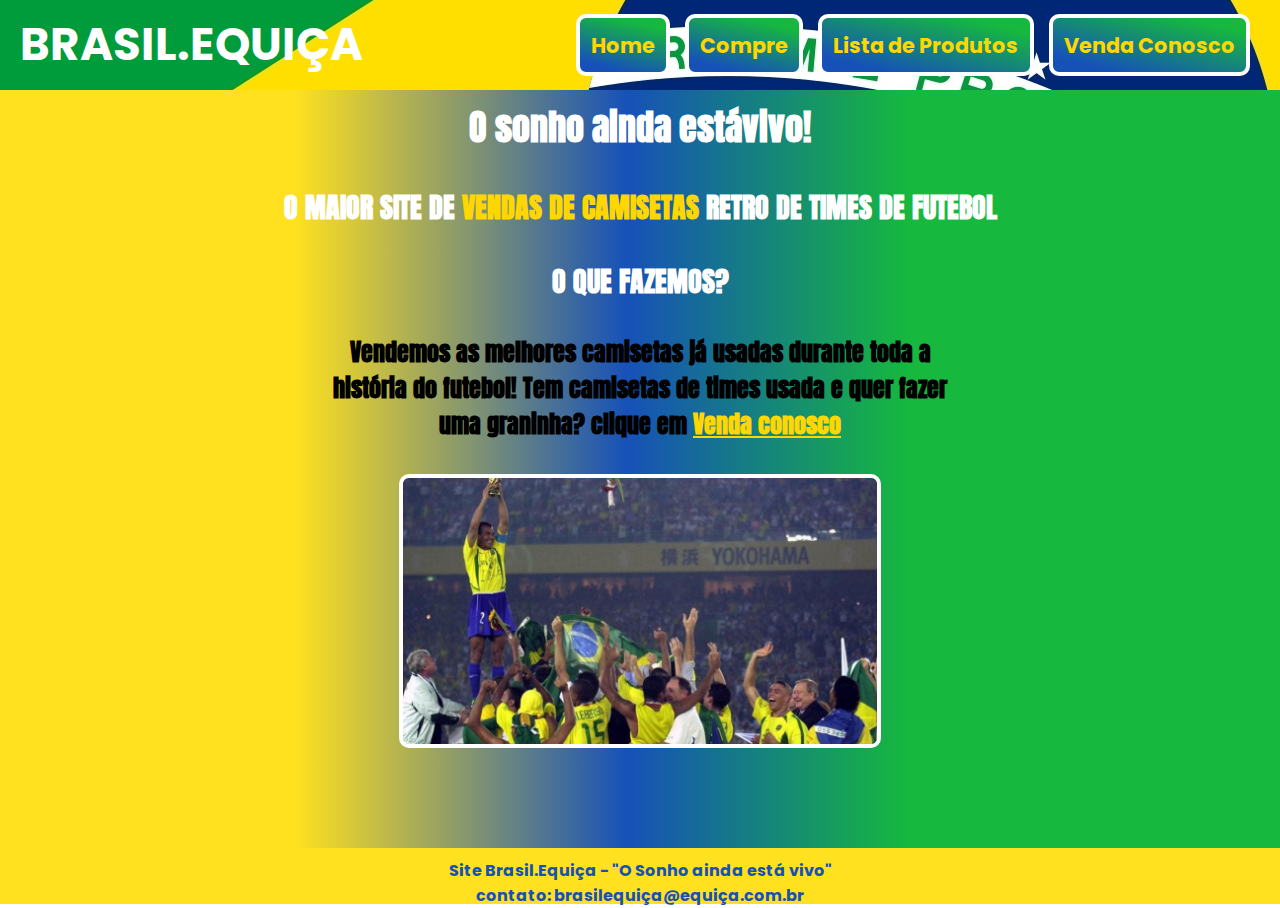
<file: index.html>
<!DOCTYPE html>
<html lang="pt-br">
    <head>
        <meta charset="UTF-8">
        <meta http-equiv="X-UA-Compatible" content="IE=edge">
        <meta name="viewport" content="width=device-width, initial-scale=1.0">
        <meta https="Content-Security-Policy"
                content="default-src 'self">
        <meta name="description"
         content="Loja online vendos as melhores camisetas de times de todos os tempos!"/>
        <link rel="stylesheet" href="assets/css/index.css">
        
        <title>Home</title>
    </head>
    <body>
        <header>
          
                <h1 class="logo">
                    BRASIL.EQUIÇA
                </h1>
                <nav>
                    
                    <a href="index.html">Home</a>
                    <a href="buy.html">Compre</a>
                    <a href="list.html">Lista de Produtos</a>
                    <a href="sellwithus.html">Venda Conosco</a>
                </nav>
             
           
            
        </header>
             
            
        <main>
            <h2>O sonho ainda estávivo!</h2>
            <h3>O MAIOR SITE DE <strong>VENDAS DE CAMISETAS</strong>  RETRO DE TIMES DE FUTEBOL</h3>
            <h3>O QUE FAZEMOS?</h3>
            <p>
                Vendemos as melhores camisetas já usadas durante toda a história do futebol!

                Tem camisetas de times usada e quer fazer uma graninha? clique em <strong><a href="/sellwithus.html">Venda conosco</a></strong>

            </p>

            <img src="/images/seleçãocampeã.jpeg" alt="seleção brasileira levantando taça em 2002">
            
        </main>
        <footer>
            <span>
                Site Brasil.Equiça - "O Sonho ainda está vivo"
            </span>
            <span>
                contato: brasilequiça@equiça.com.br
            </span>
        </footer>
    </body>
</html>
</file>
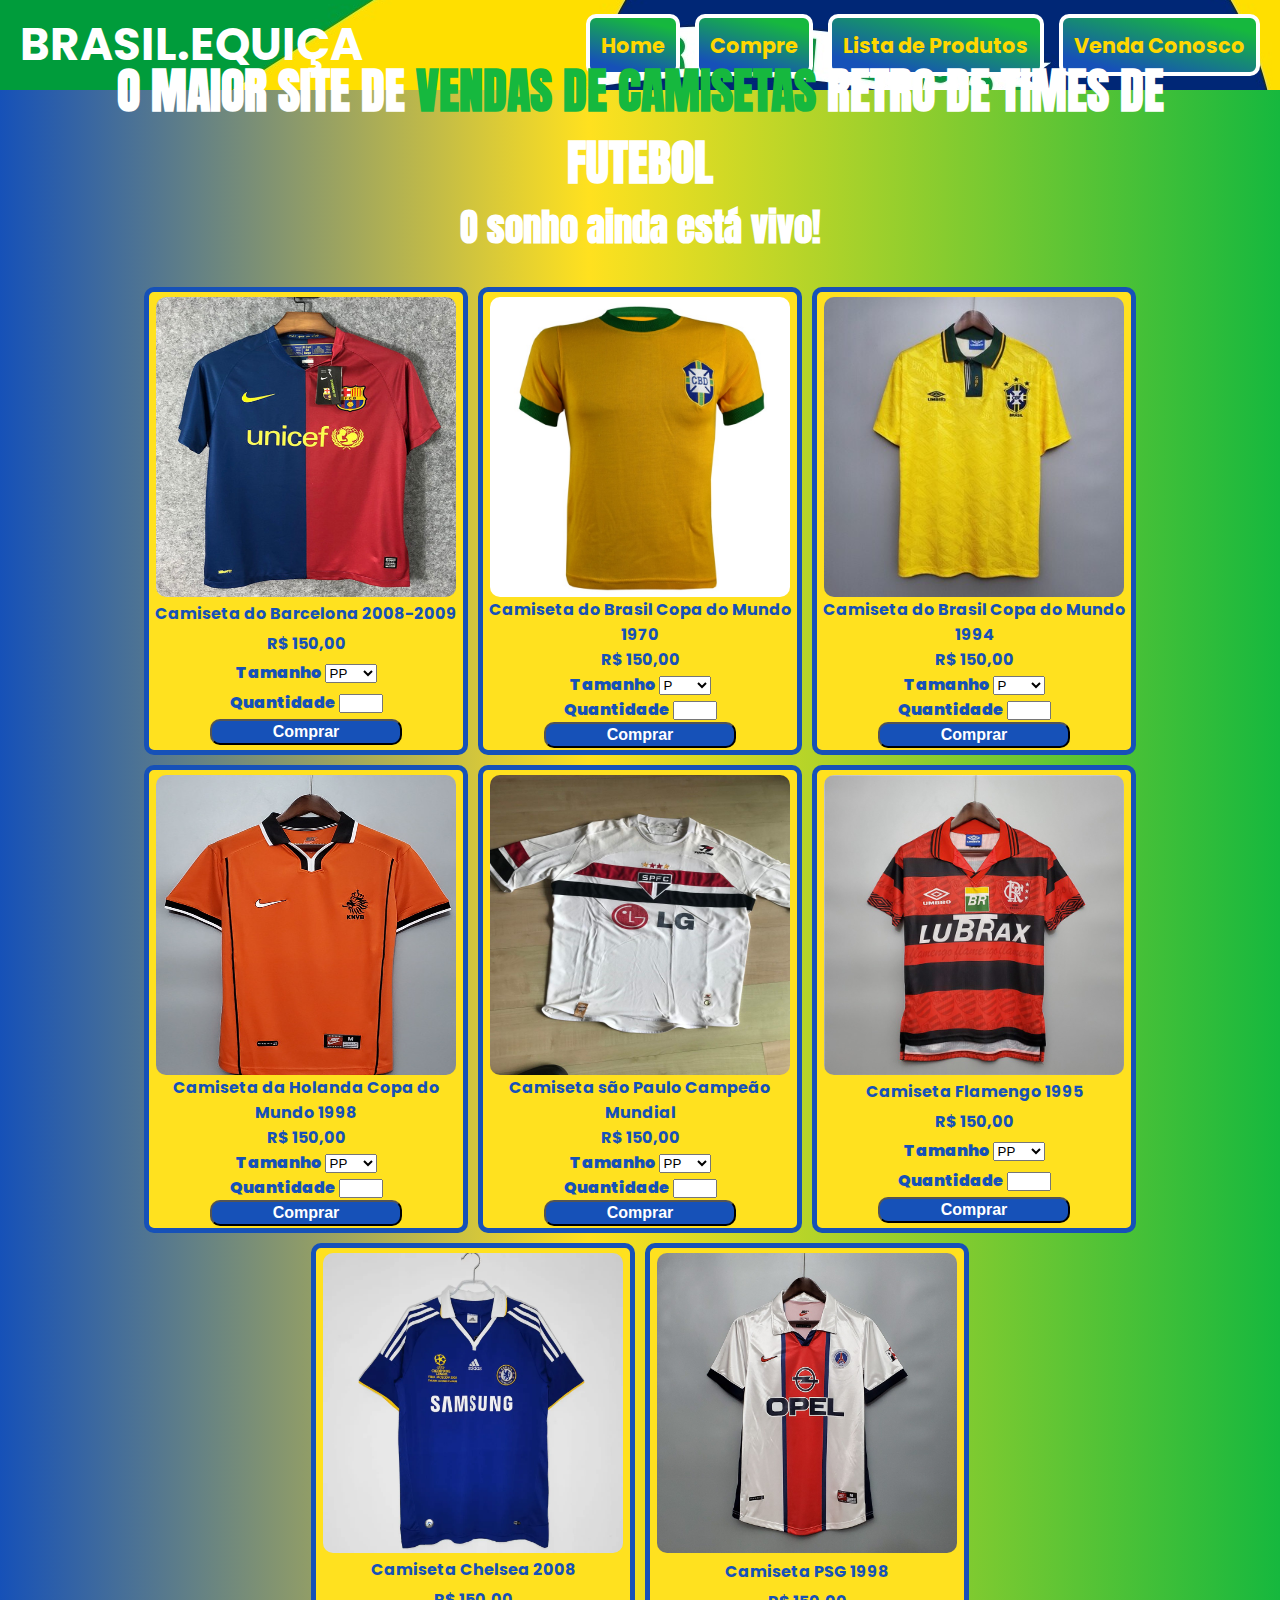
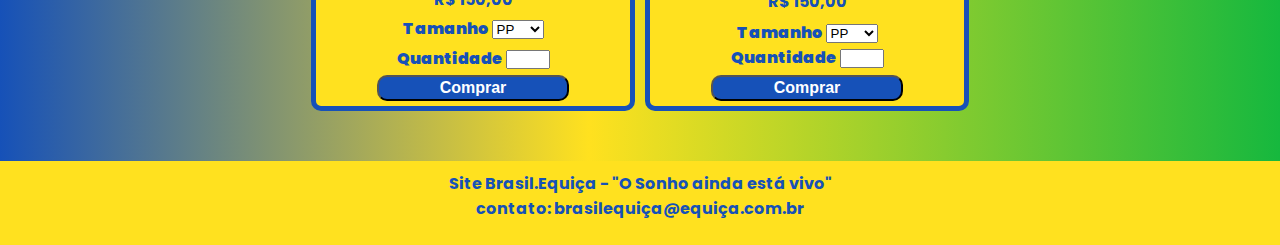
<file: buy.html>
<!DOCTYPE html>
<html lang="pt-br">
    <head>
        <meta charset="UTF-8">
        <meta http-equiv="X-UA-Compatible" content="IE=edge">
        <meta name="viewport" content="width=device-width, initial-scale=1.0">
        <meta https="Content-Security-Policy"
        content="default-src 'self">
        <meta name="description"
        content="Loja online vendos as melhores camisetas de times de todos os tempos!"/>
        <link rel="stylesheet" href="/assets/css/buy.css">
        <title>Compre</title>
    </head>
    <body>
        <header>
            
                <h1 class="logo">
                
                    BRASIL.EQUIÇA
                </h1>
                <nav>
                    
                    <a href="/index.html">Home</a>
                    <a href="/buy.html">Compre</a>
                    <a href="/list.html">Lista de Produtos</a>
                    <a href="/sellwithus.html">Venda Conosco</a>
                </nav>
            
           
            
        </header>
        
        <main>
            
            <div class="slogan-and-title">
                <h2>O MAIOR SITE DE <strong>VENDAS DE CAMISETAS</strong> RETRO DE TIMES DE FUTEBOL</h2>
                <h3>O sonho ainda está vivo!</h3>
            </div>
            <div class="products">
                <article class="camisetabarcelona">                
                    <img src="./images/camisetabarcelona08-09.png" alt="camiseta do barcelona 2008 à 2009">                
                    <h4> Camiseta do Barcelona 2008-2009</h4>
                    <h5>R$ 150,00</h5>
                    <div>
                        <span>Tamanho</span>
                        <select name="select">
                            <option value="pp">PP</option>
                            <option value="p">P</option>
                            <option value="m">M</option>
                            <option value="g">G</option>
                            <option value="gg">GG</option>
                            <option value="xgg">XGG</option>
                        </select>
                    </div>
                    <div>
                        <label for="amount"> Quantidade</label>                  
                        <input type="number" name="amount" id="amount" max="99" min="0" >
                    </div>                    
                    <button>
                        Comprar
                    </button>                
                </article>
                <article>            
                    <img src="./images/camisetabrasil1970pelé.jpeg" alt="camiseta da Seleção da Copa do Mundo 1970">                
                    <h4> Camiseta do Brasil Copa do Mundo 1970</h4>
                    <h5>R$ 150,00</h5>
                    <div>
                        <span>Tamanho</span>
                        <select name="select">
                            <option value="p">P</option>
                            <option value="pp">PP</option>
                            <option value="g">G</option>
                            <option value="gg">GG</option>
                            <option value="xgg">XGG</option>
                            <option value="m">M</option>
                        </select>
                        </div>
                        <div>
                            <label for="amount"> Quantidade</label>                  
                            <input type="number" id="amount" name="amount" max="99" min="0">
                        </div>                    
                        <button>
                            Comprar
                        </button>                
                </article>
                <article>      
                    <img src="./images/camisetabrasil1994.jpg" alt="Camiseta do Brasil Copa do Mundo 1994">                
                    <h4> Camiseta do Brasil Copa do Mundo 1994</h4>
                    <h5>R$ 150,00</h5>
                    <div>
                        <span>Tamanho</span>
                        <select name="select">
                            <option value="p">P</option>
                            <option value="m">M</option>
                            <option value="g">G</option>
                            <option value="gg">GG</option>
                            <option value="xgg">XGG</option>
                            <option value="pp">PP</option>
                        </select>
                        </div>
                        <div>
                            <label for="amount"> Quantidade</label>                  
                            <input type="number" id="amount" name="amount" max="99" min="0">
                        </div>                    
                        <button>
                            Comprar
                        </button>                
                </article>
                <article>
                    
                        <img src="/images/camisetaholanda1998.jpeg" alt="Camiseta da Holanda Copa do Mundo 1998">
                        <h4> Camiseta da Holanda Copa do Mundo 1998</h4>
                        <h5>R$ 150,00</h5>               
                        <div>  
                            <span>Tamanho</span>
                            <select name="select">
                                <option value="pp">PP</option>
                                <option value="p">P</option>
                                <option value="m">M</option>
                                <option value="g">G</option>
                                <option value="gg">GG</option>
                                <option value="xgg">XGG</option>
                            </select>
                        </div>
                        <div>
                            <label for="amount"> Quantidade</label>                  
                            <input type="number" id="amount" name="amount" max="99" min="0" >
                        </div>
                        
                        <button>
                            Comprar
                        </button>                
                </article>
                <article>            
                        <img src="./images/camisetaspcampeaomundial.jpg" alt="Camiseta São Paulo 1999 a 2000">                                
                        <h4> Camiseta são Paulo Campeão Mundial</h4>
                        <h5>R$ 150,00</h5>
                        <div>
                            <span>Tamanho</span>
                            <select name="select">
                                <option value="pp">PP</option>
                                <option value="p">P</option>
                                <option value="m">M</option>
                                <option value="g">G</option>
                                <option value="gg">GG</option>
                                <option value="xgg">XGG</option>
                            </select>
                        </div>
                        <div>
                            <label for="amount"> Quantidade</label>                  
                            <input type="number" id="amount" name="amount" max="99" min="0">
                        </div>                    
                        <button>
                            Comprar
                        </button>                                                
                </article>
                <article>            
                    <img src="./images/camisetaflamengo1995.jpeg" alt="Camiseta Flamengo 1995">                                
                    <h4> Camiseta Flamengo 1995</h4>
                    <h5>R$ 150,00</h5>
                    <div>
                        <span>Tamanho</span>
                        <select name="select">
                            <option value="pp">PP</option>
                            <option value="p">P</option>
                            <option value="m">M</option>
                            <option value="g">G</option>
                            <option value="gg">GG</option>
                            <option value="xgg">XGG</option>
                        </select>
                    </div>
                    <div>
                        <label for="amount"> Quantidade</label>                  
                        <input type="number" id="amount" name="amount" max="99" min="0">
                    </div>                    
                    <button>
                        Comprar
                    </button>                                                
            </article>
                <article>            
                    <img src="/images/camisetachelsea2008.webp" alt="Camiseta Chelsea 2008">                                
                    <h4> Camiseta Chelsea 2008</h4>
                    <h5>R$ 150,00</h5>
                    <div>
                        <span>Tamanho</span>
                        <select name="select">
                            <option value="pp">PP</option>
                            <option value="p">P</option>
                            <option value="m">M</option>
                            <option value="g">G</option>
                            <option value="gg">GG</option>
                            <option value="xgg">XGG</option>
                        </select>
                    </div>
                    <div>
                        <label for="amount"> Quantidade</label>                  
                        <input type="number" id="amount" name="amount" max="99" min="0">
                    </div>                    
                    <button>
                        Comprar
                    </button>                                                
            </article>
            <article>            
                <img src="./images/camisetapsg1998.jpeg" alt="Camiseta Psg 1998">                                
                <h4> Camiseta PSG 1998</h4>
                <h5>R$ 150,00</h5>
                <div>
                    <span>Tamanho</span>
                    <select name="select">
                        <option value="pp">PP</option>
                        <option value="p">P</option>
                        <option value="m">M</option>
                        <option value="g">G</option>
                        <option value="gg">GG</option>
                        <option value="xgg">XGG</option>
                    </select><div>
                        <label for="amount"> Quantidade</label>                  
                        <input type="number" id="amount" name="amount" max="99" min="0">
                    </div> 
                </div>                    
                <button>
                    Comprar
                </button>                                                
        </article>
            </div>
            
        </main>  
        <footer>
            <span>
                Site Brasil.Equiça - "O Sonho ainda está vivo"
            </span>
            <span>
                contato: brasilequiça@equiça.com.br
            </span>
            
        </footer>
        
    </body>
</html>
</file>
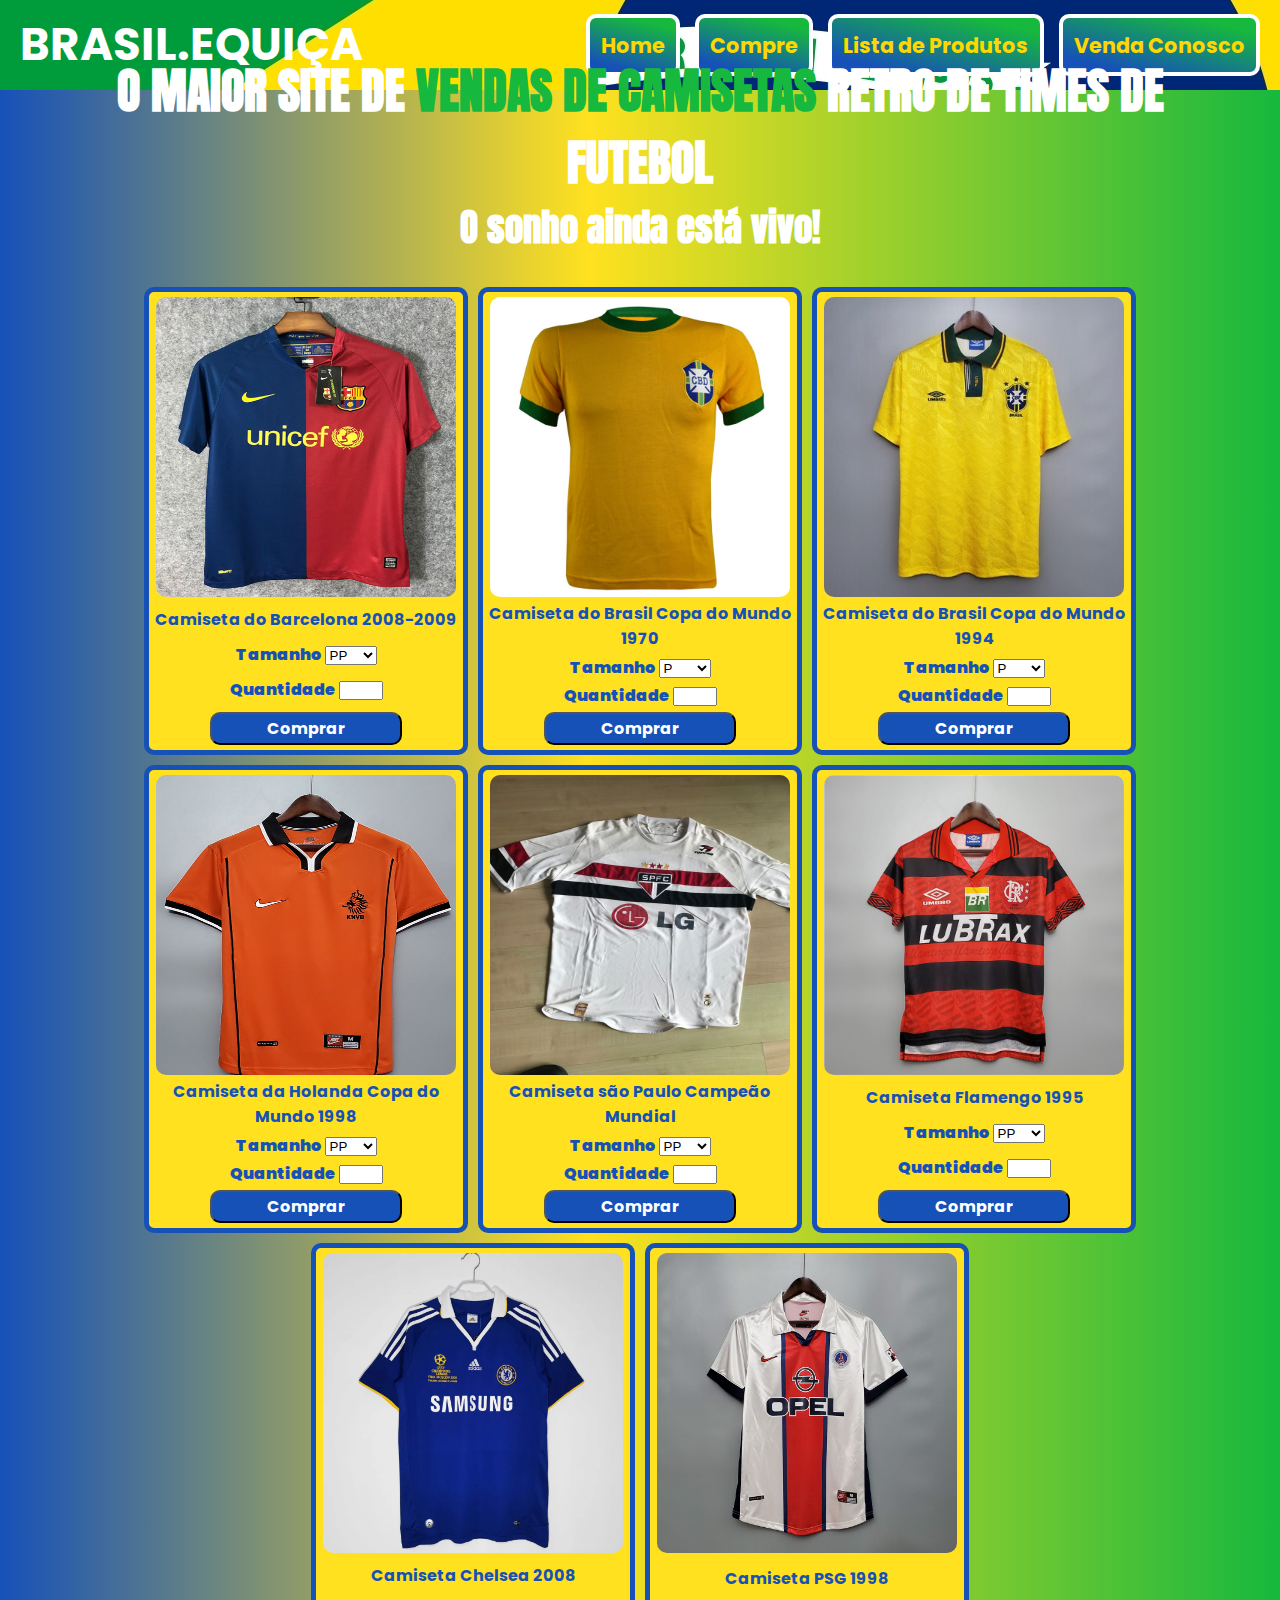
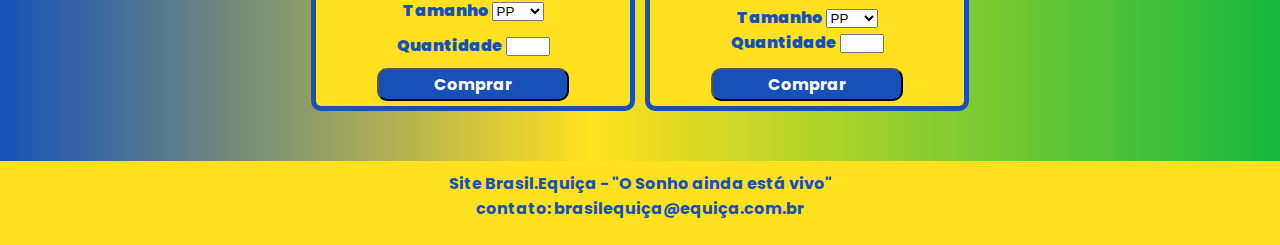
<file: compre.html>
<!DOCTYPE html>
<html lang="pt-br">
    <head>
        <meta charset="UTF-8">
        <meta http-equiv="X-UA-Compatible" content="IE=edge">
        <meta name="viewport" content="width=device-width, initial-scale=1.0">
        <meta https="Content-Security-Policy"
        content="default-src 'self">
        <meta name="description"
        content="Loja online vendos as melhores camisetas de times de todos os tempos!"/>
        <meta name="keywords" content="Camisetas de Time, Camisas de Time, Camisetas Retro, Camisetas de Time Antigas">
        <link rel="stylesheet" href="/assets/css/compre.css">
        <link rel="preconnect" href="https://fonts.googleapis.com"><link rel="preconnect" href="https://fonts.gstatic.com" crossorigin><link href="https://fonts.googleapis.com/css2?family=Fira+Sans:wght@100;300&family=Poppins:wght@400;500&display=swap" rel="stylesheet">
        <link rel="preconnect" href="https://fonts.googleapis.com"><link rel="preconnect" href="https://fonts.gstatic.com" crossorigin><link href="https://fonts.googleapis.com/css2?family=Anton&display=swap" rel="stylesheet">
        <title>Compre</title>
    </head>
    <body>
        <header>
            
                <h1 class="logo">
                
                    BRASIL.EQUIÇA
                </h1>
                <nav>
                    
                    <a href="/index.html">Home</a>
                    <a href="/compre.html">Compre</a>
                    <a href="/listadeprodutos.html">Lista de Produtos</a>
                    <a href="/vendaconosco.html">Venda Conosco</a>
                </nav>
            
           
            
        </header>
        
        <main>
            
            <div class="slogan-and-title">
                <h2>O MAIOR SITE DE <strong>VENDAS DE CAMISETAS</strong> RETRO DE TIMES DE FUTEBOL</h2>
                <h3>O sonho ainda está vivo!</h3>
            </div>
            <div class="products">
                <article class="camisetabarcelona">                
                    <img src="./imagens/camisetabarcelona08-09.png" alt="camiseta do barcelona 2008 à 2009" height="300" width="300">                
                    <h4> Camiseta do Barcelona 2008-2009</h4>
                    <div>
                        <span>Tamanho</span>
                        <select name="select">
                            <option value="pp">PP</option>
                            <option value="p">P</option>
                            <option value="m">M</option>
                            <option value="g">G</option>
                            <option value="gg">GG</option>
                            <option value="xgg">XGG</option>
                        </select>
                    </div>
                    <div>
                        <label for="quantidade"> Quantidade</label>                  
                        <input type="number" name="quantidade" id="quantidade" max="99" min="0" >
                    </div>                    
                    <button>
                        Comprar
                    </button>                
                </article>
                <article class="camisetabrasilcopa1970">            
                    <img src="./imagens/camisetabrasil1970pelé.jpeg" alt="camiseta da Seleção da Copa do Mundo 1970" height="300" width="300">                
                    <h4> Camiseta do Brasil Copa do Mundo 1970</h4>
                    <div>
                        <span>Tamanho</span>
                        <select name="select">
                            <option value="p">P</option>
                            <option value="pp">PP</option>
                            <option value="g">G</option>
                            <option value="gg">GG</option>
                            <option value="xgg">XGG</option>
                            <option value="m">M</option>
                        </select>
                        </div>
                        <div>
                            <label for="quantidade"> Quantidade</label>                  
                            <input type="number" id="quantidade" name="quantidade" max="99" min="0">
                        </div>                    
                        <button>
                            Comprar
                        </button>                
                </article>
                <article class="camisetabrasil1994">      
                    <img src="./imagens/camisetabrasil1994.jpg" alt="Camiseta do Brasil Copa do Mundo 1994" height="300" width="300">                
                    <h4> Camiseta do Brasil Copa do Mundo 1994</h4>
                    <div>
                        <span>Tamanho</span>
                        <select name="select">
                            <option value="p">P</option>
                            <option value="m">M</option>
                            <option value="g">G</option>
                            <option value="gg">GG</option>
                            <option value="xgg">XGG</option>
                            <option value="pp">PP</option>
                        </select>
                        </div>
                        <div>
                            <label for="quantidade"> Quantidade</label>                  
                            <input type="number" id="quantidade" name="quantidade" max="99" min="0">
                        </div>                    
                        <button>
                            Comprar
                        </button>                
                </article>
                <article class="camisetaholanda1998">
                    
                        <img src="/imagens/camisetaholanda1998.jpeg" alt="Camiseta da Holanda Copa do Mundo 1998" height="300" width="300">
                        <h4> Camiseta da Holanda Copa do Mundo 1998</h4>               
                        <div>  
                            <span>Tamanho</span>
                            <select name="select">
                                <option value="pp">PP</option>
                                <option value="p">P</option>
                                <option value="m">M</option>
                                <option value="g">G</option>
                                <option value="gg">GG</option>
                                <option value="xgg">XGG</option>
                            </select>
                        </div>
                        <div>
                            <label for="quantidade"> Quantidade</label>                  
                            <input type="number" id="quantidade" name="quantidade" max="99" min="0" >
                        </div>
                        
                        <button>
                            Comprar
                        </button>                
                </article>
                <article class="camisetasãopaulomundial">            
                        <img src="./imagens/camisetaspcampeaomundial.jpg" alt="Camiseta São Paulo 1999 a 2000" height="300" width="300">                                
                        <h4> Camiseta são Paulo Campeão Mundial</h4>
                        <div>
                            <span>Tamanho</span>
                            <select name="select">
                                <option value="pp">PP</option>
                                <option value="p">P</option>
                                <option value="m">M</option>
                                <option value="g">G</option>
                                <option value="gg">GG</option>
                                <option value="xgg">XGG</option>
                            </select>
                        </div>
                        <div>
                            <label for="quantidade"> Quantidade</label>                  
                            <input type="number" id="quantidade" name="quantidade" max="99" min="0">
                        </div>                    
                        <button>
                            Comprar
                        </button>                                                
                </article>
                <article class="camisetaflamengo1995">            
                    <img src="./imagens/camisetaflamengo1995.jpeg" alt="Camiseta Flamengo 1995" height="300" width="300">                                
                    <h4> Camiseta Flamengo 1995</h4>
                    <div>
                        <span>Tamanho</span>
                        <select name="select">
                            <option value="pp">PP</option>
                            <option value="p">P</option>
                            <option value="m">M</option>
                            <option value="g">G</option>
                            <option value="gg">GG</option>
                            <option value="xgg">XGG</option>
                        </select>
                    </div>
                    <div>
                        <label for="quantidade"> Quantidade</label>                  
                        <input type="number" id="quantidade" name="quantidade" max="99" min="0">
                    </div>                    
                    <button>
                        Comprar
                    </button>                                                
            </article>
                <article class="camisetachelsea2008">            
                    <img src="/imagens/camisetachelsea2008.webp" alt="Camiseta Chelsea 2008" height="300" width="300">                                
                    <h4> Camiseta Chelsea 2008</h4>
                    <div>
                        <span>Tamanho</span>
                        <select name="select">
                            <option value="pp">PP</option>
                            <option value="p">P</option>
                            <option value="m">M</option>
                            <option value="g">G</option>
                            <option value="gg">GG</option>
                            <option value="xgg">XGG</option>
                        </select>
                    </div>
                    <div>
                        <label for="quantidade"> Quantidade</label>                  
                        <input type="number" id="quantidade" name="quantidade" max="99" min="0">
                    </div>                    
                    <button>
                        Comprar
                    </button>                                                
            </article>
            <article class="camisetapsg1998">            
                <img src="./imagens/camisetapsg1998.jpeg" alt="Camiseta Psg 1998" height="300" width="300">                                
                <h4> Camiseta PSG 1998</h4>
                <div>
                    <span>Tamanho</span>
                    <select name="select">
                        <option value="pp">PP</option>
                        <option value="p">P</option>
                        <option value="m">M</option>
                        <option value="g">G</option>
                        <option value="gg">GG</option>
                        <option value="xgg">XGG</option>
                    </select><div>
                        <label for="quantidade"> Quantidade</label>                  
                        <input type="number" id="quantidade" name="quantidade" max="99" min="0">
                    </div> 
                </div>                    
                <button>
                    Comprar
                </button>                                                
        </article>
            </div>
            
        </main>  
        <footer>
            <span>
                Site Brasil.Equiça - "O Sonho ainda está vivo"
            </span>
            <span>
                contato: brasilequiça@equiça.com.br
            </span>
            
        </footer>
        
    </body>
</html>
</file>
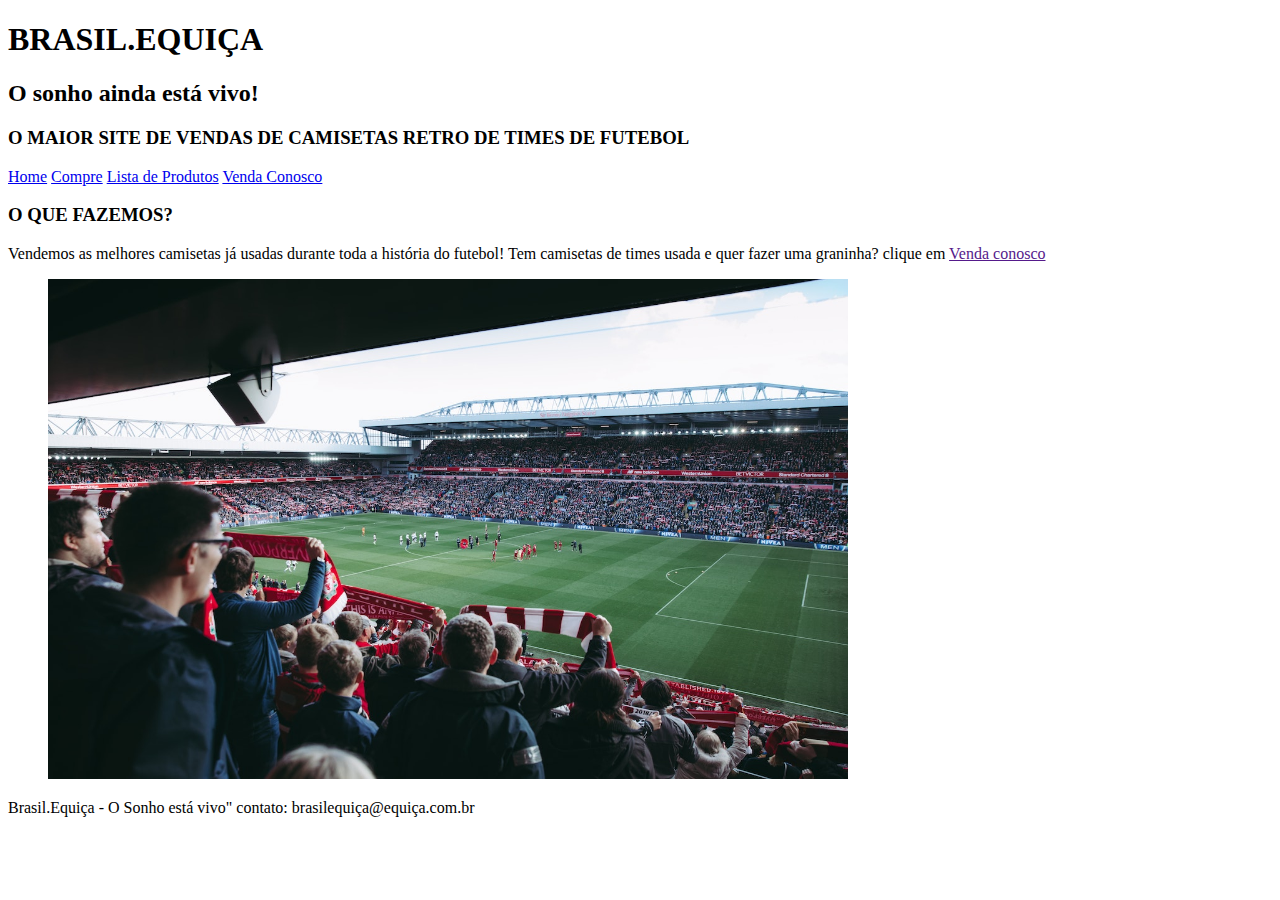
<file: home.html>
<!DOCTYPE html>
<html lang="pt-br">
    <head>
        <meta charset="UTF-8">
        <meta http-equiv="X-UA-Compatible" content="IE=edge">
        <meta name="viewport" content="width=device-width, initial-scale=1.0">
        <meta https="Content-Security-Policy"
                content="default-src 'self">
        <meta name="description"
         content="Loja online vendos as melhores camisetas de times de todos os tempos!"/>
        <meta name="keywords" content="Camisetas de Time, Camisas de Time, Camisetas Retro, Camisetas de Time Antigas">
        <title>Home</title>
    </head>
    <body>
        <header>
            <h1>BRASIL.EQUIÇA</h1>
            <h2>O sonho ainda está vivo!</h2>
            <h3>O MAIOR SITE DE VENDAS DE CAMISETAS RETRO DE TIMES DE FUTEBOL</h3>
            <nav>
                <a href="/home.html">Home</a>
                <a href="/compre.html">Compre</a>
                <a href="/listadeprodutos.html">Lista de Produtos</a>
                <a href="/vendaconosco.html">Venda Conosco</a>
            </nav>
        </header>
        <main>
            <h3>O QUE FAZEMOS?</h3>
            <p>
                Vendemos as melhores camisetas já usadas durante toda a história do futebol!

                Tem camisetas de times usada e quer fazer uma graninha? clique em <a href="">Venda conosco</a>

            </p>
            <figure>
                <img src="/imagens/torcedorescampodefutebol.jpg" alt="campo de futebol com torcedores" height="500" width="800">
            </figure>
        </main>
        <footer>
            Brasil.Equiça - O Sonho está vivo"
            contato: brasilequiça@equiça.com.br
        </footer>
    </body>
</html>
</file>
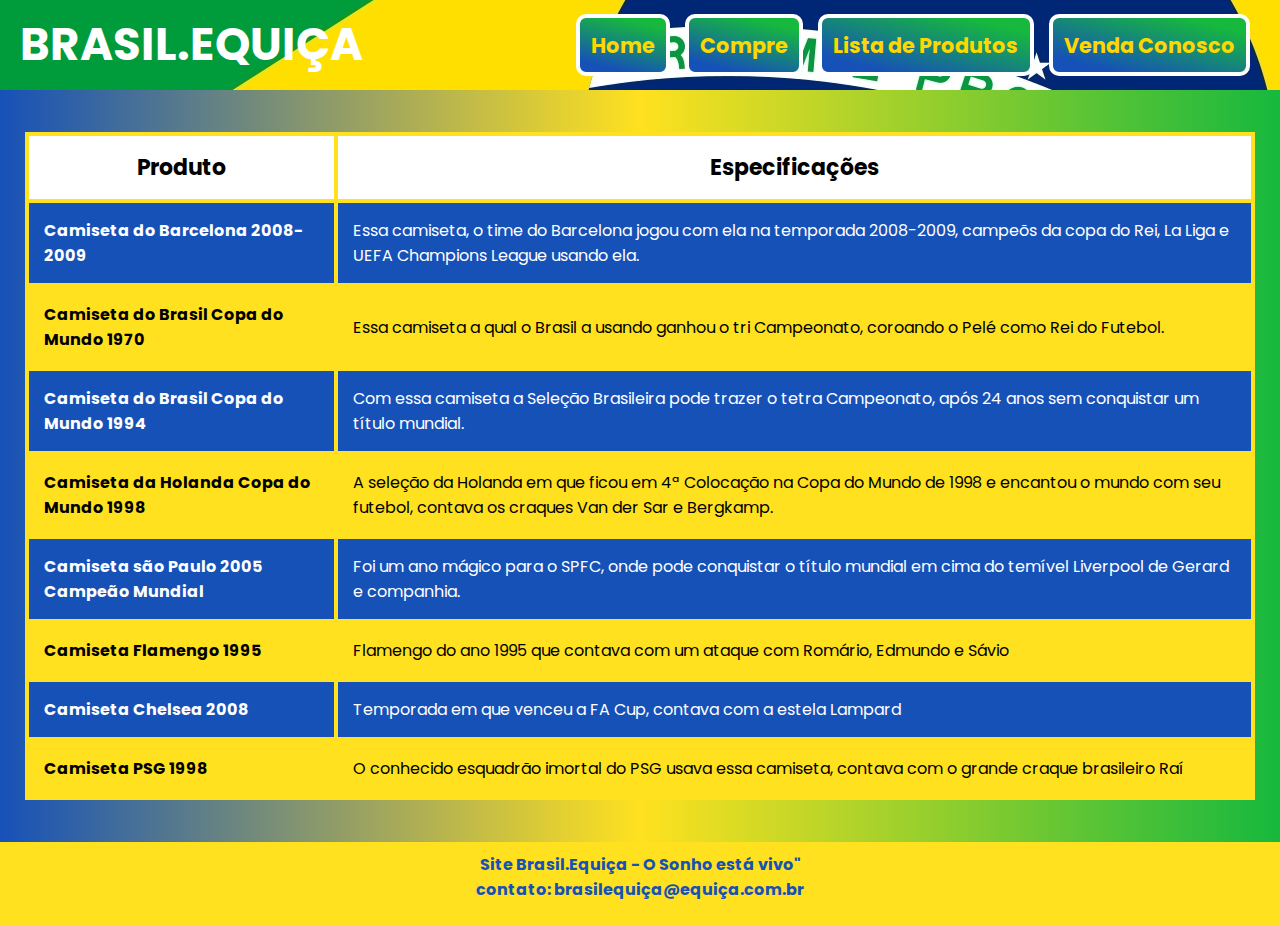
<file: list.html>
<!DOCTYPE html>
<html lang="pt-br">
    <head>
        <meta charset="UTF-8">
        <meta http-equiv="X-UA-Compatible" content="IE=edge">
        <meta name="viewport" content="width=device-width, initial-scale=1.0">
        <meta https="Content-Security-Policy"
        content="default-src 'self">
        <meta name="description"
        content="Loja online vendos as melhores camisetas de times de todos os tempos!"/>             
        <link rel="stylesheet" href="/assets/css/list.css">
        <title>Lista de Produtos</title>
    </head>
    <body>
        <header>
                <h1 >
                
                    <span class="logo">BRASIL.EQUIÇA</span>
                </h1>
                <nav>
                    
                    <a href="/index.html">Home</a>
                    <a href="/buy.html">Compre</a>
                    <a href="/list.html">Lista de Produtos</a>
                    <a href="/sellwithus.html">Venda Conosco</a>
                </nav>
                      
           
            
        </header>
        <main>            
            <table>
                <thead>
                    <th>Produto</th>
                    <th>Especificações</th>
                </thead>
                <tbody>
                    <tr>
                        <td class="title">
                            Camiseta do Barcelona 2008-2009
                        </td>
                        <td>
                            Essa camiseta, o time do Barcelona jogou com ela na temporada 2008-2009, campeõs da copa do Rei, La Liga e UEFA Champions League usando ela.
                        </td>
                        
                    </tr>
                    <tr>
                        <td class="title">
                            Camiseta do Brasil Copa do Mundo 1970
                        </td>
                        <td>
                            Essa camiseta a qual o Brasil a usando ganhou o tri Campeonato, coroando o Pelé como Rei do Futebol.
                        </td>
                        
                    </tr>
                    <tr>
                        <td class="title">
                            Camiseta do Brasil Copa do Mundo 1994
                        </td>
                        <td>
                            Com essa camiseta a Seleção Brasileira pode trazer o tetra Campeonato, após 24 anos sem conquistar um título mundial.
                        </td>
                    </tr>
                    <tr>
                        <td class="title">
                            Camiseta da Holanda Copa do Mundo 1998
    
                        </td>
                        <td>
                            A seleção da Holanda em que ficou em 4ª Colocação na Copa do Mundo de 1998 e encantou o mundo com seu futebol, contava os craques Van der Sar e Bergkamp.
                        </td>
                    </tr>
                    <tr>
                        <td class="title">
                            Camiseta são Paulo 2005 Campeão Mundial
                        </td>
                        <td>
                            Foi um ano mágico para o SPFC, onde pode conquistar o título mundial em cima do temível Liverpool de Gerard e companhia.
                        </td>
                    </tr>
                    <tr>
                        <td class="title">Camiseta Flamengo 1995</td>
                        <td>Flamengo do ano 1995 que contava com um ataque com Romário, Edmundo e Sávio</td>
                    </tr>
                    <tr>
                        <td class="title">Camiseta Chelsea 2008</td>
                        <td>Temporada em que venceu a FA Cup, contava com a estela Lampard</td>
                    </tr>
                    <tr>
                        <td class="title">Camiseta PSG 1998</td>
                        <td>O conhecido esquadrão imortal do PSG usava essa camiseta, contava com o grande craque brasileiro Raí</td>
                    </tr>
                </tbody>              
                
            </table>
        </main>
        <footer>
            <span>Site Brasil.Equiça - O Sonho está vivo"</span>
            <span>contato: brasilequiça@equiça.com.br</span>
            
        </footer>
    </body>
</html>
</file>
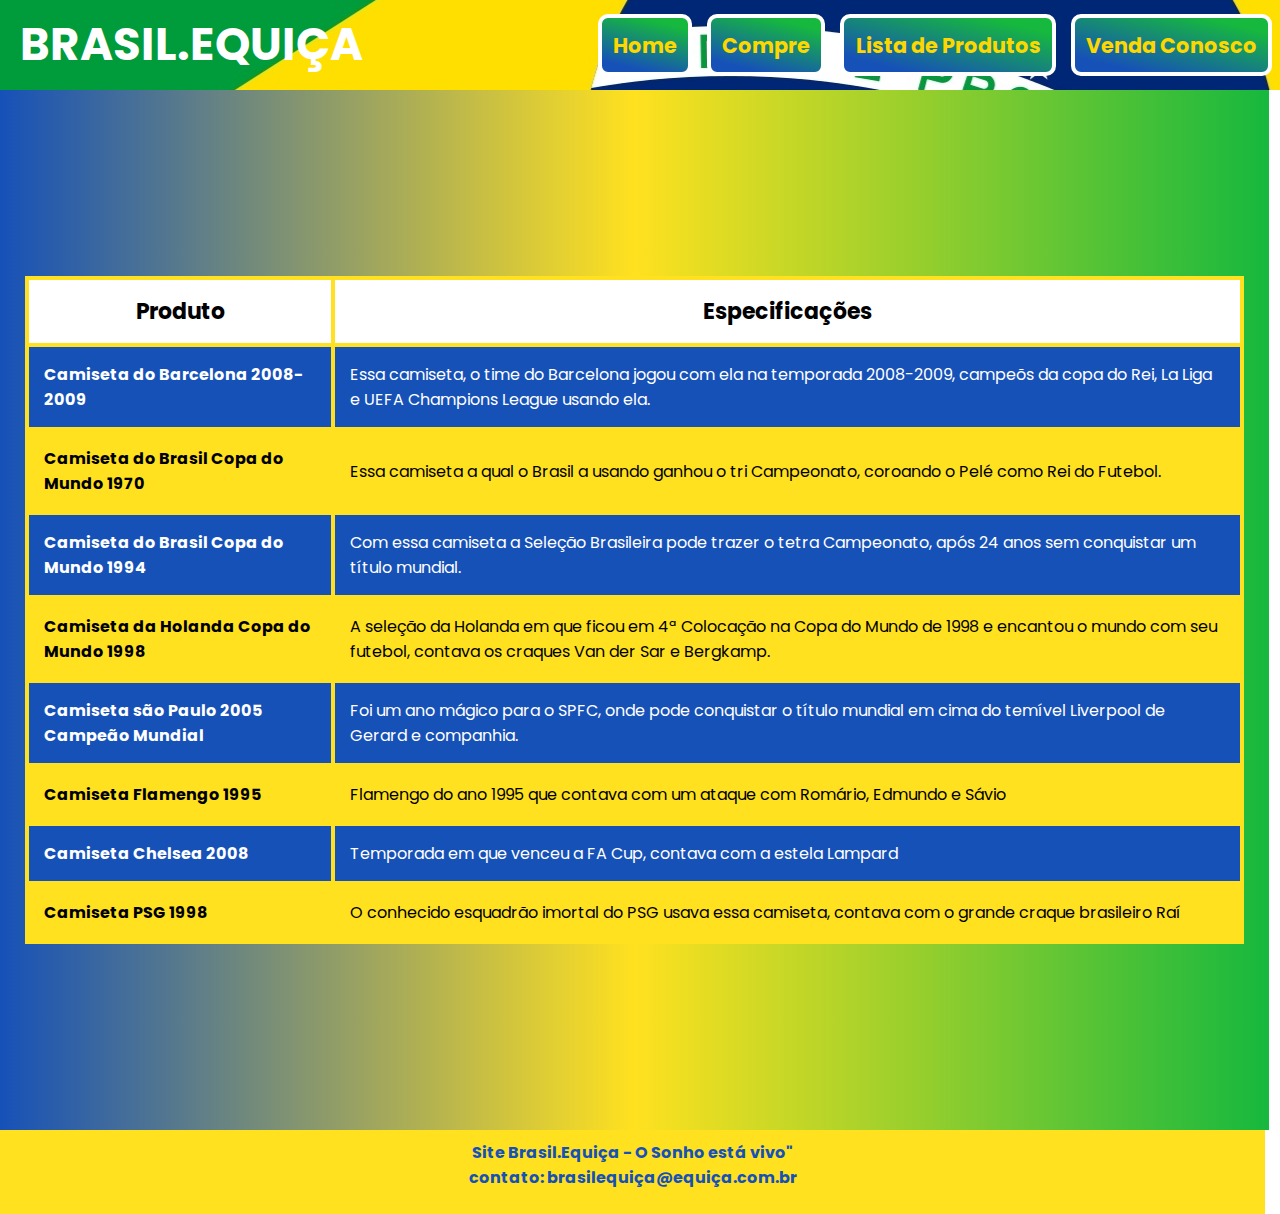
<file: listadeprodutos.html>
<!DOCTYPE html>
<html lang="pt-br">
    <head>
        <meta charset="UTF-8">
        <meta http-equiv="X-UA-Compatible" content="IE=edge">
        <meta name="viewport" content="width=device-width, initial-scale=1.0">
        <meta https="Content-Security-Policy"
        content="default-src 'self">
        <meta name="description"
        content="Loja online vendos as melhores camisetas de times de todos os tempos!"/>
        <meta name="keywords" content="Camisetas de Time, Camisas de Time, Camisetas Retro, Camisetas de Time Antigas">
        
        <link rel="stylesheet" href="/assets/css/listadeprodutos.css">
        <link rel="preconnect" href="https://fonts.googleapis.com"><link rel="preconnect" href="https://fonts.gstatic.com" crossorigin><link href="https://fonts.googleapis.com/css2?family=Fira+Sans:wght@100;300&family=Poppins:wght@400;500&display=swap" rel="stylesheet">
        <link rel="preconnect" href="https://fonts.googleapis.com"><link rel="preconnect" href="https://fonts.gstatic.com" crossorigin><link href="https://fonts.googleapis.com/css2?family=Anton&display=swap" rel="stylesheet">
        <title>Lista de Produtos</title>
    </head>
    <body>
        <header>
                <h1 >
                
                    <span class="logo">BRASIL.EQUIÇA</span>
                </h1>
                <nav>
                    
                    <a href="/index.html">Home</a>
                    <a href="/compre.html">Compre</a>
                    <a href="/listadeprodutos.html">Lista de Produtos</a>
                    <a href="/vendaconosco.html">Venda Conosco</a>
                </nav>
                      
           
            
        </header>
        <main>            
            <table>
                <thead>
                    <th>Produto</th>
                    <th>Especificações</th>
                </thead>
                <tbody>
                    <tr>
                        <td class="title">
                            Camiseta do Barcelona 2008-2009
                        </td>
                        <td>
                            Essa camiseta, o time do Barcelona jogou com ela na temporada 2008-2009, campeõs da copa do Rei, La Liga e UEFA Champions League usando ela.
                        </td>
                        
                    </tr>
                    <tr>
                        <td class="title">
                            Camiseta do Brasil Copa do Mundo 1970
                        </td>
                        <td>
                            Essa camiseta a qual o Brasil a usando ganhou o tri Campeonato, coroando o Pelé como Rei do Futebol.
                        </td>
                        
                    </tr>
                    <tr>
                        <td class="title">
                            Camiseta do Brasil Copa do Mundo 1994
                        </td>
                        <td>
                            Com essa camiseta a Seleção Brasileira pode trazer o tetra Campeonato, após 24 anos sem conquistar um título mundial.
                        </td>
                    </tr>
                    <tr>
                        <td class="title">
                            Camiseta da Holanda Copa do Mundo 1998
    
                        </td>
                        <td>
                            A seleção da Holanda em que ficou em 4ª Colocação na Copa do Mundo de 1998 e encantou o mundo com seu futebol, contava os craques Van der Sar e Bergkamp.
                        </td>
                    </tr>
                    <tr>
                        <td class="title">
                            Camiseta são Paulo 2005 Campeão Mundial
                        </td>
                        <td>
                            Foi um ano mágico para o SPFC, onde pode conquistar o título mundial em cima do temível Liverpool de Gerard e companhia.
                        </td>
                    </tr>
                    <tr>
                        <td class="title">Camiseta Flamengo 1995</td>
                        <td>Flamengo do ano 1995 que contava com um ataque com Romário, Edmundo e Sávio</td>
                    </tr>
                    <tr>
                        <td class="title">Camiseta Chelsea 2008</td>
                        <td>Temporada em que venceu a FA Cup, contava com a estela Lampard</td>
                    </tr>
                    <tr>
                        <td class="title">Camiseta PSG 1998</td>
                        <td>O conhecido esquadrão imortal do PSG usava essa camiseta, contava com o grande craque brasileiro Raí</td>
                    </tr>
                </tbody>              
                
            </table>
        </main>
        <footer>
            <span>Site Brasil.Equiça - O Sonho está vivo"</span>
            <span>contato: brasilequiça@equiça.com.br</span>
            
        </footer>
    </body>
</html>
</file>
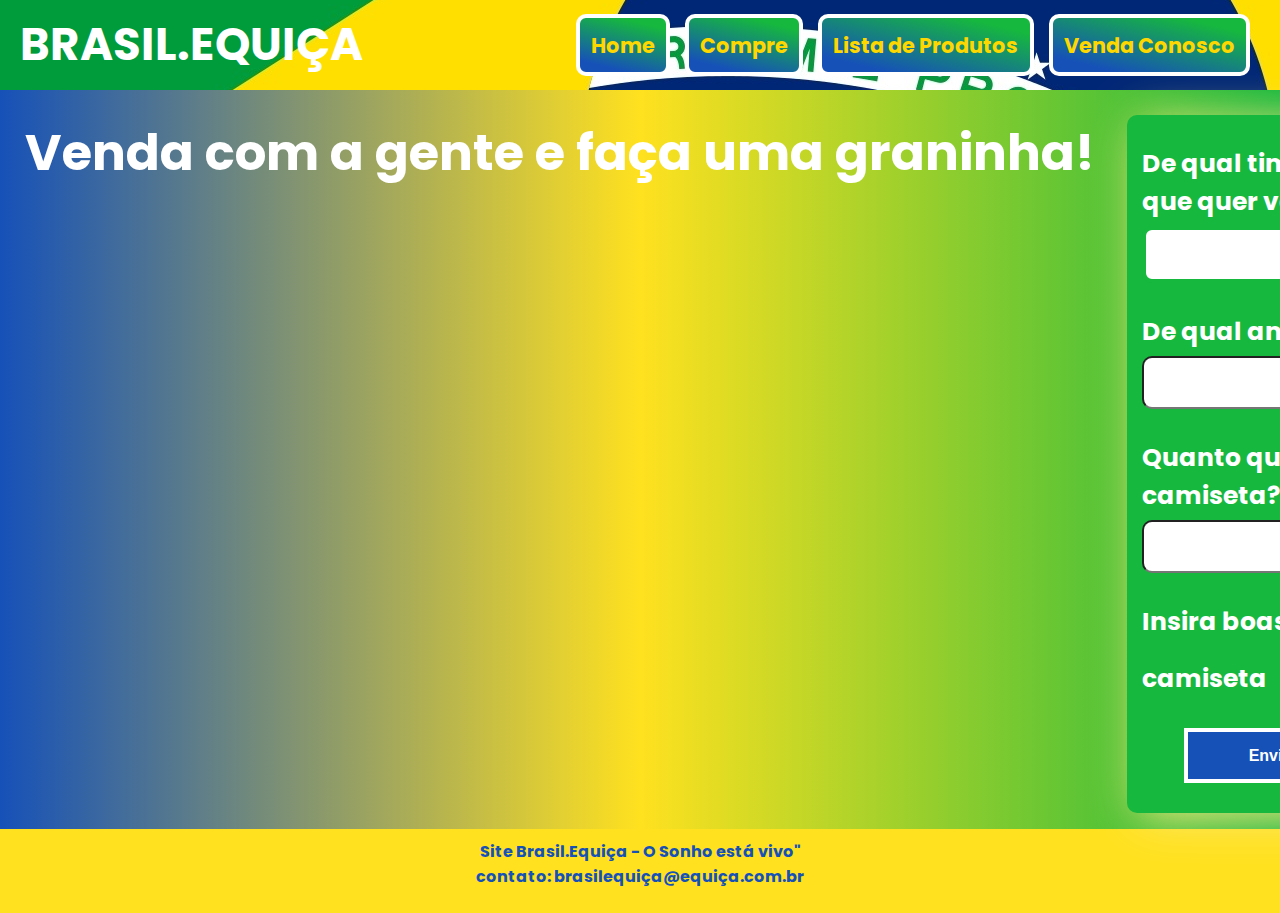
<file: sellwithus.html>
<!DOCTYPE html>
<html lang="pt-br">
    <head>
        <meta charset="UTF-8">
        <meta http-equiv="X-UA-Compatible" content="IE=edge">
        <meta name="viewport" content="width=device-width, initial-scale=1.0">
        <meta https="Content-Security-Policy"
        content="default-src 'self">
        <meta name="description"
        content="Loja online vendos as melhores camisetas de times de todos os tempos!"/>       
        <link rel="stylesheet" href="/assets/css/sellwithus.css">
        
        <link href="https://fonts.googleapis.com/icon?family=Material+Icons"
      rel="stylesheet">

        <title>Venda Conosco</title>
    </head>
    <body>
        <header>
                <h1 class="logo">
                BRASIL.EQUIÇA
                </h1>
                <nav>
                    
                    <a href="/index.html">Home</a>
                    <a href="/buy.html">Compre</a>
                    <a href="/list.html">Lista de Produtos</a>
                    <a href="/sellwithus.html">Venda Conosco</a>
                </nav>
              
            
           
            
        </header>
                        
        <main>
            <h2>Venda com a gente e faça uma graninha!</h2>
        <section>
            <form>
                <div>
                    <label for="what-you-have-to-sell">De qual time é a camiseta que quer vender?</label>
                    <input class="inputs" id="what-you-have-to-sell" name="what-you-have-to-sell" size="40" autofocus type="text"> 
                </div>
                <div>
                    <label for="year-season">De qual ano ou temporada</label>
                    <input class="inputs"id="year-season" name="year-season" type="text">
                </div>
                <div> 
                    <label for="money">Quanto quer cobrar pela camiseta?</label>
                    <input class="inputs"id="money" name="money" type="text"> 
                </div>
                <div>
                    <label class="label-add-image" for="add-image">Insira boas fotos da camiseta 
                        <input class="add-image"id="add-image" name="add-image" type="file" placeholder="procure ai meu consagrado">  
                        <span class="material-icons md-36">
                            attach_file
                            </span>                       
                    </label>                
                                     
                    
                </div> 
                <button type="submit">Envia ai meu padrinho</button>         
                      
               
            </form>
        </section>
        
        </main>
        <footer>
            <span>Site Brasil.Equiça - O Sonho está vivo"</span>
            <span>contato: brasilequiça@equiça.com.br</span>
            
        </footer>
    </body>
</html>
</file>
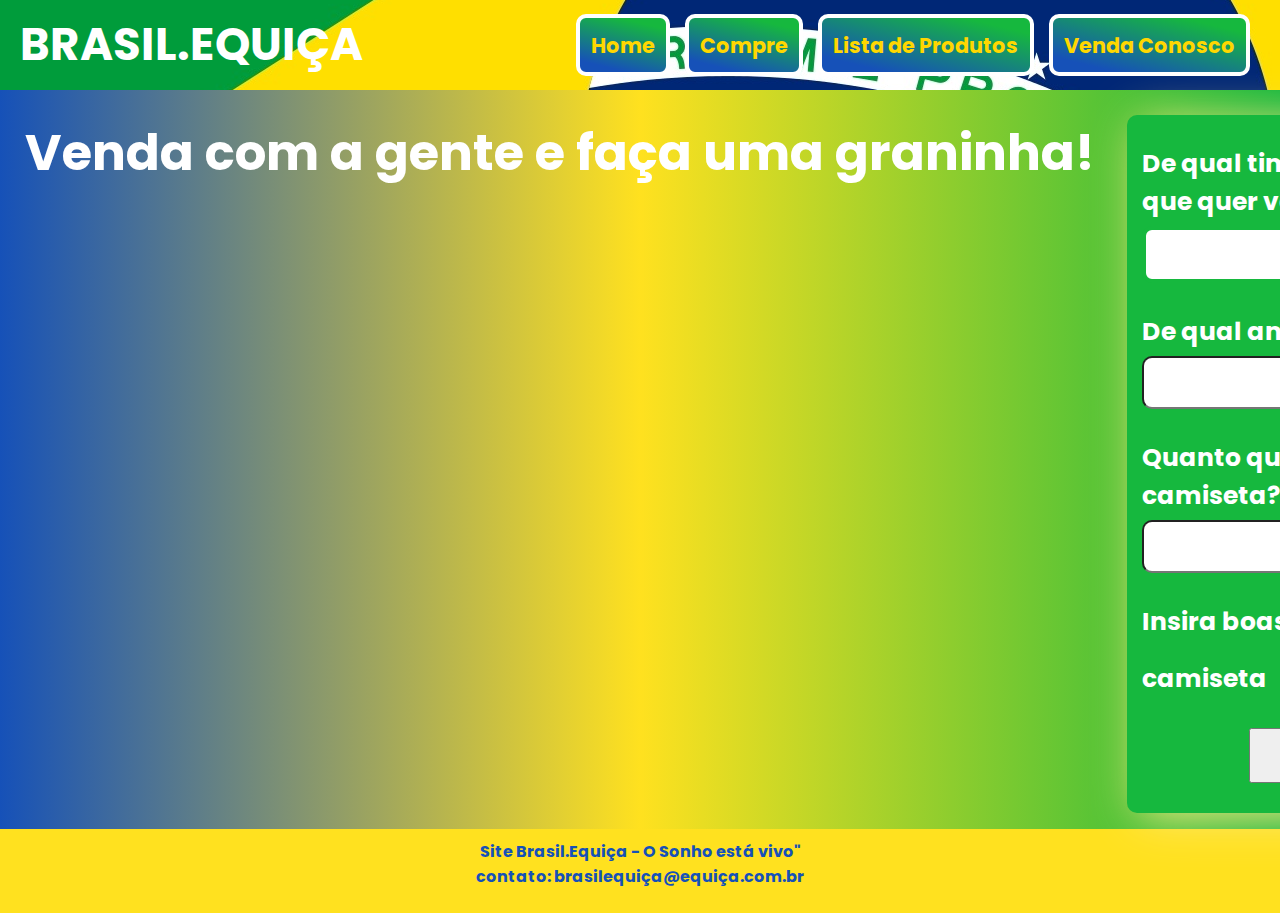
<file: vendaconosco.html>
<!DOCTYPE html>
<html lang="pt-br">
    <head>
        <meta charset="UTF-8">
        <meta http-equiv="X-UA-Compatible" content="IE=edge">
        <meta name="viewport" content="width=device-width, initial-scale=1.0">
        <meta https="Content-Security-Policy"
        content="default-src 'self">
        <meta name="description"
        content="Loja online vendos as melhores camisetas de times de todos os tempos!"/>
        <meta name="keywords" content="Camisetas de Time, Camisas de Time, Camisetas Retro, Camisetas de Time Antigas">
        
        <link rel="stylesheet" href="/assets/css/vendaconosco.css">
        <link rel="preconnect" href="https://fonts.googleapis.com"><link rel="preconnect" href="https://fonts.gstatic.com" crossorigin><link href="https://fonts.googleapis.com/css2?family=Fira+Sans:wght@100;300&family=Poppins:wght@400;500&display=swap" rel="stylesheet">
        <link rel="preconnect" href="https://fonts.googleapis.com"><link rel="preconnect" href="https://fonts.gstatic.com" crossorigin><link href="https://fonts.googleapis.com/css2?family=Anton&display=swap" rel="stylesheet">
        <link href="https://fonts.googleapis.com/icon?family=Material+Icons"
      rel="stylesheet">

        <title>Venda Conosco</title>
    </head>
    <body>
        <header>
                <h1 class="logo">
                BRASIL.EQUIÇA
                </h1>
                <nav>
                    
                    <a href="/index.html">Home</a>
                    <a href="/compre.html">Compre</a>
                    <a href="/listadeprodutos.html">Lista de Produtos</a>
                    <a href="/vendaconosco.html">Venda Conosco</a>
                </nav>
              
            
           
            
        </header>
                        
        <main>
            <h2>Venda com a gente e faça uma graninha!</h2>
        <section>
            <form>
                <div>
                    <label for="oquetempravender">De qual time é a camiseta que quer vender?</label>
                    <input class="inputs" id="oquetempravender" name="oquetempravender" size="40" autofocus type="text"> 
                </div>
                <div>
                    <label for="ano-ou-temporada">De qual ano ou temporada</label>
                    <input class="inputs"id="ano-ou-temporada" name="ano-ou-temporada" type="text">
                </div>
                <div> 
                    <label for="quantocobra">Quanto quer cobrar pela camiseta?</label>
                    <input class="inputs"id="quantocobra" name="quantocobra" type="text"> 
                </div>
                <div>
                    <label class="labelinsiraimagem" for="insiraimagem">Insira boas fotos da camiseta 
                        <input class="insiraimagem"id="insiraimagem" name="insiraimagem" type="file" placeholder="procure ai parça">  
                        <span class="material-icons md-36">
                            attach_file
                            </span>                       
                    </label>                
                                     
                    
                </div> 
                <button type="submit">Envie ai meu truta</button>         
                      
               
            </form>
        </section>
        
        </main>
        <footer>
            <span>Site Brasil.Equiça - O Sonho está vivo"</span>
            <span>contato: brasilequiça@equiça.com.br</span>
            
        </footer>
    </body>
</html>
</file>
<file: assets/css/index.css>
@import url('https://fonts.googleapis.com/css2?family=Fira+Sans:wght@100;300&family=Poppins:wght@400;500;900&display=swap');

@import url('https://fonts.googleapis.com/css2?family=Anton&display=swap'); 

* {
    margin: 0;
    padding: 0;
    
}

body {
    height: 100vh;
    width: 100vw;
    font-family: 'Poppins', sans-serif;
    
}

/* Color Theme Swatches in Hex */
.Bandeira-Brasil-1-hex { color: #16B83E; }
.Bandeira-Brasil-2-hex { color: #FFE11F; }
.Bandeira-Brasil-3-hex { color: #1651B8; }
.Bandeira-Brasil-4-hex { color: #FFFFFF; }


header {
    background-color: #FFE11F;
    color: #FFFFFF;
    display: flex;
    width: auto;
    justify-content: space-between;
    padding-inline: 20px;
    height: 10vh;
    align-items: center ;
    background-image: url("/images/brasilbandeira.jpg");
    background-position: 10% 40%;
    
}

.logo {
    font-size: 45px;
}

nav {   
    padding: 10px;
    display: flex;
    gap: 15px;
    align-items: center;
    

}

nav > a {    
    background: linear-gradient(194deg, rgba(22,184,62,1) 15%, rgba(22,81,184,1) 85%); 
    color: #FFD700;
    border: 4px solid #FFFFFF;
    text-decoration: none;    
    font-size: 1.3rem; 
    padding: 0.7rem;
    font-weight: bold; 
    border-radius: 10px;
    
       
}

nav > a:hover {
    border: 4px solid #FFFFFF;
    color: #FFD700;    
    background: linear-gradient(320deg, rgba(22,32,184,1) 8%, rgba(22,184,62,1) 50%, rgba(22,32,184,1) 94%); 
    font-size: 1.4rem; 
    
}

main {
    display: flex;
    flex-flow: column wrap;
    gap: 2rem 2rem;
    justify-content: flex-start;
    align-items: center;    
    background: linear-gradient(90deg, rgba(255,225,31,1) 23%, rgba(22,81,184,1) 49%, rgba(22,184,62,1) 71%);
    padding: 10px;
    height: 82vh;
    font-size: 1.5rem;
    color: #FFFFFF;
    font-family: 'Anton', sans-serif;         
}

main > p { 
    color: black;
    font-weight: 900;
    text-align: center;
    width: 50vw;
}

strong, a {
    color: #FFD700;
    
}

.logo {
    display: flex;
    align-items: center;
}

 img {
    width: 37vw;
    border-radius: 10px;
    border: 4px solid #FFFFFF;
       
}

img:hover {
    transform: scaleX(-1);
}

footer {
    background-color: #FFE11F;
    height: 4vh;
    color: #1651B8;
    font-size: 1rem;
    display: flex;
    flex-direction: column;
    text-align: center;
    font-weight: bolder;
    padding: 10px;
}
</file>
<file: assets/css/buy.css>
@import url('https://fonts.googleapis.com/css2?family=Fira+Sans:wght@100;300&family=Poppins:wght@400;500;900&display=swap');

@import url('https://fonts.googleapis.com/css2?family=Anton&display=swap'); 

* {
    margin: 0;
    padding: 0;
}

body {
    height: 100vh;
    width: 100vw;
    font-family: 'Poppins', sans-serif;
    overflow-x: hidden;

    
}

/* Color Theme Swatches in Hex */
.Bandeira-Brasil-1-hex { color: #16B83E; }
.Bandeira-Brasil-2-hex { color: #FFE11F; }
.Bandeira-Brasil-3-hex { color: #1651B8; }
.Bandeira-Brasil-4-hex { color: #FFFFFF; }


header {
    background-color: #FFE11F;
    color: #FFFFFF;
    display: flex;
    width: auto;
    justify-content: space-between;
    padding-inline: 20px;
    height: 10vh;
    align-items: center ;
    background-image: url("/images/brasilbandeira.jpg");
    background-position: 10% 40%;
    
}



.logo {
    font-size: 45px;
    
}

nav {   
    
    display: flex;
    gap: 15px;
    align-items: center;
    

}

nav > a {
    background: rgb(22,184,62);
    background: linear-gradient(194deg, rgba(22,184,62,1) 15%, rgba(22,81,184,1) 85%); 
    color: #FFD700;
    border: 4px solid #FFFFFF;
    text-decoration: none;    
    font-size: 1.3rem; 
    padding: 0.7rem;
    font-weight: bold; 
    border-radius: 10px;
    
       
}

nav > a:hover {
    border: 4px solid #FFFFFF;
    color: #FFD700;    
    background: linear-gradient(320deg, rgba(22,32,184,1) 8%, rgba(22,184,62,1) 50%, rgba(22,32,184,1) 94%); 
    font-size: 1.4rem; 
    
}
.slogan-and-title {
    background-size: auto;
    width: 100%;
    height: 15vh;
    color: #FFFFFF;
    display: flex;   
    flex-direction: column;
    justify-content: end;
    border-radius: 10px;
    font-size: 2rem;
    margin-top: -20px;
    font-family: 'Anton', sans-serif;
    align-items: center;
    text-align: center;

}

strong {
    color: #16B83E;
}

main {
    display: flex;
    flex-wrap: wrap;
    gap: 2rem;
    justify-content: center;
    align-items: center;    
    background: linear-gradient(90deg, rgba(22,81,184,1) 0%, rgba(255,225,31,1) 46%, rgba(22,184,62,1) 100%);
    padding: 50px;
    flex-direction: column;
   
    
}

.logo {
    display: flex;
    align-items: center;
}

h1 > img {
    width: 50px;
}

article > h5 {
    font-size: 1rem;
}

.products {
    display: flex;
    flex-flow: row wrap;
    gap: 10px;
    justify-content: center;
    align-items: center;
}

article {
    border: 5px solid #1651B8;
    background-color: #FFE11F;
    color: #1651B8;
    width: 19rem;
    height: 28rem;
    display: flex;
    flex-direction: column;
    align-items: center;
    text-align: center;
    justify-content: space-between;
    border-radius: 10px;
    padding: 5px;
    font-weight: 900;
}

article > img {
    border-radius: 10px;
    width: 300px;
    height: 300px;
}


footer {
    background-color: #FFE11F;
    height: 4rem;
    color: #1651B8;
    font-size: 1rem;
    display: flex;
    flex-direction: column;
    text-align: center;
    font-weight: bolder;
    padding: 10px;
}

article > button {
    width: 12rem;    
    font-size: 1rem;
    cursor: pointer;
    background-color: #1651B8;
    color: #FFFFFF;
    font-weight: bold;
    border-radius: 10px;
    padding: 2px;
    text-align: center;
    display: flex;
    align-items: center;
    justify-content: center;
}

#amount {
    width: 2.5rem;
}

article > button:hover {
    background-color: #16B83E;
    color: #FFE11F;
}
</file>
<file: assets/css/compre.css>
* {
    margin: 0;
    padding: 0;
}

body {
    height: 100vh;
    width: 100vw;
    font-family: 'Poppins', sans-serif;
    overflow-x: hidden;

    
}

@import url('https://fonts.googleapis.com/css2?family=Fira+Sans:wght@100;300&family=Poppins:wght@400;500;900&display=swap');

@import url('https://fonts.googleapis.com/css2?family=Anton&display=swap'); 

/* Color Theme Swatches in Hex */
.Bandeira-Brasil-1-hex { color: #16B83E; }
.Bandeira-Brasil-2-hex { color: #FFE11F; }
.Bandeira-Brasil-3-hex { color: #1651B8; }
.Bandeira-Brasil-4-hex { color: #FFFFFF; }


header {
    background-color: #FFE11F;
    color: #FFFFFF;
    display: flex;
    width: auto;
    justify-content: space-between;
    padding-inline: 20px;
    height: 10vh;
    align-items: center ;
    background-image: url("/imagens/brasilbandeira.jpg");
    background-position: 10% 40%;
    
}



.logo {
    font-size: 45px;
    
}

nav {   
    
    display: flex;
    gap: 15px;
    align-items: center;
    

}

nav > a {
    background: rgb(22,184,62);
    background: linear-gradient(194deg, rgba(22,184,62,1) 15%, rgba(22,81,184,1) 85%); 
    color: #FFD700;
    border: 4px solid #FFFFFF;
    text-decoration: none;    
    font-size: 1.3rem; 
    padding: 0.7rem;
    font-weight: bold; 
    border-radius: 10px;
    
       
}

nav > a:hover {
    border: 4px solid #FFFFFF;
    color: #FFD700;
    background: rgb(22,32,184);
    background: linear-gradient(320deg, rgba(22,32,184,1) 8%, rgba(22,184,62,1) 50%, rgba(22,32,184,1) 94%); 
    font-size: 1.4rem; 
    
}
.slogan-and-title {
    background-size: auto;
    width: 100%;
    height: 15vh;
    color: #FFFFFF;
    display: flex;   
    flex-direction: column;
    justify-content: end;
    border-radius: 10px;
    font-size: 2rem;
    margin-top: -20px;
    font-family: 'Anton', sans-serif;
    align-items: center;
    text-align: center;

}

strong {
    color: #16B83E;
}

main {
    display: flex;
    flex-wrap: wrap;
    gap: 2rem;
    justify-content: center;
    align-items: center;
    background: rgb(22,81,184);
background: linear-gradient(90deg, rgba(22,81,184,1) 0%, rgba(255,225,31,1) 46%, rgba(22,184,62,1) 100%);
    padding: 50px;
    flex-direction: column;
   
    
}

.logo {
    display: flex;
    align-items: center;
}

h1 > img {
    width: 50px;
}

.products {
    display: flex;
    flex-flow: row wrap;
    gap: 10px;
    justify-content: center;
    align-items: center;
}

article {
    border: 5px solid #1651B8;
    background-color: #FFE11F;
    color: #1651B8;
    width: 19rem;
    height: 28rem;
    display: flex;
    flex-direction: column;
    align-items: center;
    text-align: center;
    justify-content: space-between;
    border-radius: 10px;
    padding: 5px;
    font-weight: 900;
}

article > img {
    border-radius: 10px;
}


footer {
    background-color: #FFE11F;
    height: 4rem;
    color: #1651B8;
    font-size: 1rem;
    display: flex;
    flex-direction: column;
    text-align: center;
    font-weight: bolder;
    padding: 10px;
}

article > button {
    width: 12rem;
    
    font-family: 'Poppins', sans-serif;
    font-size: 1rem;
    cursor: pointer;
    background-color: #1651B8;
    color: #FFFFFF;
    font-weight: bold;
    border-radius: 10px;
    padding: 2px;
    text-align: center;
    display: flex;
    align-items: center;
    justify-content: center;
}

#quantidade {
    width: 2.5rem;
}

article > button:hover {
    background-color: #16B83E;
    color: #FFE11F;
}

@media only screen and (min-width: 320px) and (max-width: 479px)
{ 
    .logo {
        font-size: 40px;    
    }

    .slogan-and-title {
        margin-top: 0px;
        font-size: 1rem;
        
    }

    main {
        padding: 0;
        
        
    }

    footer {
                
    }
 }

@media (min-width:480px) 
{ /* smartphones, Android phones, landscape iPhone */ }

@media (min-width:600px) 
{ /* portrait tablets, portrait iPad, e-readers (Nook/Kindle), landscape 800x480 phones (Android) */ }

@media (min-width:801px) 
{ /* tablet, landscape iPad, lo-res laptops ands desktops */ }

@media (min-width:1025px) 
{ /* big landscape tablets, laptops, and desktops */ }

@media (min-width:1281px)
 { /* hi-res laptops and desktops */ }
</file>
<file: assets/css/list.css>
@import url('https://fonts.googleapis.com/css2?family=Fira+Sans:wght@100;300&family=Poppins:wght@400;500;900&display=swap');

@import url('https://fonts.googleapis.com/css2?family=Anton&display=swap'); 

* {
    margin: 0;
    padding: 0;
    
}

body {
    height: 100vh;
    width: 100vw;
    font-family: 'Poppins', sans-serif;

    
}

/* Color Theme Swatches in Hex */
.Bandeira-Brasil-1-hex { color: #16B83E; }
.Bandeira-Brasil-2-hex { color: #FFE11F; }
.Bandeira-Brasil-3-hex { color: #1651B8; }
.Bandeira-Brasil-4-hex { color: #FFFFFF; }


header {
  background-color: #FFE11F;
  color: #FFFFFF;
  display: flex;
  width: auto;
  justify-content: space-between;
  padding-inline: 20px;
  height: 10vh;
  align-items: center ;
  background-image: url("/images/brasilbandeira.jpg");
  background-position: 10% 40%;
  
}
.logo {
    font-size: 45px;
}

nav {   
    padding: 10px;
    display: flex;
    gap: 15px;
    align-items: center;
    

}

nav > a {  
  background: linear-gradient(194deg, rgba(22,184,62,1) 15%, rgba(22,81,184,1) 85%); 
  color: #FFD700;
  border: 4px solid #FFFFFF;
  text-decoration: none;    
  font-size: 1.3rem; 
  padding: 0.7rem;
  font-weight: bold; 
  border-radius: 10px;
  
     
}

nav > a:hover {
  border: 4px solid #FFFFFF;
  color: #FFD700;  
  background: linear-gradient(320deg, rgba(22,32,184,1) 8%, rgba(22,184,62,1) 50%, rgba(22,32,184,1) 94%); 
  font-size: 1.4rem; 
  
}

.slogan-and-title {
    background-size: auto;
    width: 100%;
    height: 15vh;
    color: #FFFFFF;
    display: flex;   
    flex-direction: column;
    justify-content: end;
    border-radius: 10px;
    font-size: 30px;
    margin-top: -70px;
    font-family: 'Anton', sans-serif;

}
main {
    display: flex;
    flex-wrap: wrap;
    gap: 2rem 2rem;
    justify-content: center;
    align-items: center;    
    background: linear-gradient(90deg, rgba(22,81,184,1) 0%, rgba(255,225,31,1) 50%, rgba(22,184,62,1) 100%);
    padding: 25px;
    height: 78vh;
    
}

.logo {
    display: flex;
    align-items: center;
}

h1 > img {
    width: 50px;
}


footer {
    background-color: #FFE11F;
    height: 4rem;
    color: #1651B8;
    font-size: 1rem;
    display: flex;
    flex-direction: column;
    text-align: center;
    font-weight: bolder;
    padding: 10px;
    
}
 thead {
    font-size: 22px;
    font-weight: bold   ;
 }

table, th, td {
    border: 4px solid #FFE11F;
    border-collapse: collapse;
  }

  th, td {
    padding: 15px;
    text-align: left;
  }

  tr:nth-child(even) {
    background-color: #FFE11F;
    color: black;
}
  tr:nth-child(odd) {background-color: #1651B8}

  th {
    background-color: #FFFFFF;
    color: black;
    text-align: center;
    font-weight: bold;
  }

  tbody {
    color: #FFFFFF;
  }

  .title {
    font-weight: bold;
  }
</file>
<file: assets/css/listadeprodutos.css>
* {
    margin: 0;
    padding: 0;
    
}

body {
    height: 100vh;
    width: 100vw;
    font-family: 'Poppins', sans-serif;

    
}

@import url('https://fonts.googleapis.com/css2?family=Fira+Sans:wght@100;300&family=Poppins:wght@400;500;900&display=swap');

@import url('https://fonts.googleapis.com/css2?family=Anton&display=swap'); 

/* Color Theme Swatches in Hex */
.Bandeira-Brasil-1-hex { color: #16B83E; }
.Bandeira-Brasil-2-hex { color: #FFE11F; }
.Bandeira-Brasil-3-hex { color: #1651B8; }
.Bandeira-Brasil-4-hex { color: #FFFFFF; }


header {
  background-color: #FFE11F;
  color: #FFFFFF;
  display: flex;
  width: auto;
  justify-content: space-between;
  padding-inline: 20px;
  height: 10vh;
  align-items: center ;
  background-image: url("/imagens/brasilbandeira.jpg");
  background-position: 10% 40%;
  
}
.logo {
    font-size: 45px;
}

nav {   
    padding: 10px;
    display: flex;
    gap: 15px;
    align-items: center;
    

}

nav > a {
  background: rgb(22,184,62);
  background: linear-gradient(194deg, rgba(22,184,62,1) 15%, rgba(22,81,184,1) 85%); 
  color: #FFD700;
  border: 4px solid #FFFFFF;
  text-decoration: none;    
  font-size: 1.3rem; 
  padding: 0.7rem;
  font-weight: bold; 
  border-radius: 10px;
  
     
}

nav > a:hover {
  border: 4px solid #FFFFFF;
  color: #FFD700;
  background: rgb(22,32,184);
  background: linear-gradient(320deg, rgba(22,32,184,1) 8%, rgba(22,184,62,1) 50%, rgba(22,32,184,1) 94%); 
  font-size: 1.4rem; 
  
}

.slogan-and-title {
    background-size: auto;
    width: 100%;
    height: 15vh;
    color: #FFFFFF;
    display: flex;   
    flex-direction: column;
    justify-content: end;
    border-radius: 10px;
    font-size: 30px;
    margin-top: -70px;
    font-family: 'Anton', sans-serif;

}
main {
    display: flex;
    flex-wrap: wrap;
    gap: 2rem 2rem;
    justify-content: center;
    align-items: center;
    background: rgb(22,81,184);
background: linear-gradient(90deg, rgba(22,81,184,1) 0%, rgba(255,225,31,1) 50%, rgba(22,184,62,1) 100%);
    padding: 25px;
    height: 78vh;
    
}

.logo {
    display: flex;
    align-items: center;
}

h1 > img {
    width: 50px;
}


footer {
    background-color: #FFE11F;
    height: 4rem;
    color: #1651B8;
    font-size: 1rem;
    display: flex;
    flex-direction: column;
    text-align: center;
    font-weight: bolder;
    padding: 10px;
    
}
 thead {
    font-size: 22px;
    font-weight: bold   ;
 }

table, th, td {
    border: 4px solid #FFE11F;
    border-collapse: collapse;
  }

  th, td {
    padding: 15px;
    text-align: left;
  }

  tr:nth-child(even) {
    background-color: #FFE11F;
    color: black;
}
  tr:nth-child(odd) {background-color: #1651B8}

  th {
    background-color: #FFFFFF;
    color: black;
    text-align: center;
    font-weight: bold;
  }

  tbody {
    color: #FFFFFF;
  }

  .title {
    font-weight: bold;
  }

  @media only screen and (max-width: 1778px) {
    .dentro-header {
        height: 12vh;
        width: 100%;
        background-position: 5% 40%;
  }

  main {
    height: 110vh;
    width: 95vw;
  }

  header {
    width: 98.6vw
  }

  main {
    width: 95.2vw;
  }
  
  footer {
    width: 97.3vw;
  }
  }
</file>
<file: assets/css/sellwithus.css>
@import url('https://fonts.googleapis.com/css2?family=Fira+Sans:wght@100;300&family=Poppins:wght@400;500;900&display=swap');

@import url('https://fonts.googleapis.com/css2?family=Anton&display=swap'); 

* {
    margin: 0;
    padding: 0;
    
}

body {
    height: 100vh;
    width: 100vw;
    font-family: 'Poppins', sans-serif;

    
}

/* Color Theme Swatches in Hex */
.Bandeira-Brasil-1-hex { color: #16B83E; }
.Bandeira-Brasil-2-hex { color: #FFE11F; }
.Bandeira-Brasil-3-hex { color: #1651B8; }
.Bandeira-Brasil-4-hex { color: #FFFFFF; }


header {
    background-color: #FFE11F;
    color: #FFFFFF;
    display: flex;
    width: auto;
    justify-content: space-between;
    padding-inline: 20px;
    height: 10vh;
    align-items: center ;
    background-image: url("/images/brasilbandeira.jpg");
    background-position: 10% 40%;
    
}

.logo {
    font-size: 45px;
}

nav {   
    padding: 10px;
    display: flex;
    gap: 15px;
    align-items: center;
    

}

nav > a {    
    background: linear-gradient(194deg, rgba(22,184,62,1) 15%, rgba(22,81,184,1) 85%); 
    color: #FFD700;
    border: 4px solid #FFFFFF;
    text-decoration: none;    
    font-size: 1.3rem; 
    padding: 0.7rem;
    font-weight: bold; 
    border-radius: 10px;
    
       
}

nav > a:hover {
    border: 4px solid #FFFFFF;
    color: #FFD700;    
    background: linear-gradient(320deg, rgba(22,32,184,1) 8%, rgba(22,184,62,1) 50%, rgba(22,32,184,1) 94%); 
    font-size: 1.4rem; 
    
}


.slogan-and-title {
    background-size: auto;
    width: 100%;
    height: 15vh;
    color: #FFFFFF;
    display: flex;   
    flex-direction: column;
    justify-content: end;
    border-radius: 10px;
    font-size: 30px;
    margin-top: -70px;
    font-family: 'Anton', sans-serif;

}
main {
    display: flex;
    flex-flow: column wrap;
    gap: 2rem 2rem;
    justify-content: flex-start;
    align-items: center;    
    background: linear-gradient(90deg, rgba(22,81,184,1) 0%, rgba(255,225,31,1) 50%, rgba(22,184,62,1) 100%);
   color: #FFFFFF;
    padding: 25px;
    height: 76.5vh;
    
}

.material-icons.md-36 { font-size: 46px; }


button {
    height: 55px;
    width: 170px;
    align-self: center;
}

main > h2 {
    font-size: 50px;
}

.logo {
    display: flex;
    align-items: center;
}

h1 > img {
    width: 50px;
}



form {
    display: flex;
    flex-flow: column wrap;
    gap: 30px;
    font-size: 25px;
    font-weight: bold;
    background-color: #16B83E;
    padding: 30px 15px;
    width: 30vw;
    align-content: center;
    border-radius: 10px;
    box-shadow: 10px 6px 47px -1px rgba(250,232,130,1);
      
}

button {
    width: 300px;
    border: 4px solid #FFFFFF;
    background: #1651B8;
    font-size: 1rem;
    color: #FFFFFF;  
    font-weight: bold;
    cursor: pointer;
}

.add-image {
    display: none;
    
}

.label-add-image {
    cursor: pointer;
}



.inputs {
    background-color: #FFFFFF;
    height: 5vh;
    padding: 2px;
    width: 95%;
    font-size: 20px;
    border-radius: 10px;
    color: #1651B8;
    font-weight: 500;
    margin-top: 5px;
}

.inputs:focus {
    color: #16B83E;
    border: 4px solid #16B83E;
    outline: none;
}


footer {
    background-color: #FFE11F;
    height: 4rem;
    color: #1651B8;
    font-size: 1rem;
    display: flex;
    flex-direction: column;
    text-align: center;
    font-weight: bolder;
    padding: 10px;
    
}
</file>
<file: assets/css/vendaconosco.css>
* {
    margin: 0;
    padding: 0;
    
}

body {
    height: 100vh;
    width: 100vw;
    font-family: 'Poppins', sans-serif;

    
}

@import url('https://fonts.googleapis.com/css2?family=Fira+Sans:wght@100;300&family=Poppins:wght@400;500;900&display=swap');

@import url('https://fonts.googleapis.com/css2?family=Anton&display=swap'); 

/* Color Theme Swatches in Hex */
.Bandeira-Brasil-1-hex { color: #16B83E; }
.Bandeira-Brasil-2-hex { color: #FFE11F; }
.Bandeira-Brasil-3-hex { color: #1651B8; }
.Bandeira-Brasil-4-hex { color: #FFFFFF; }


header {
    background-color: #FFE11F;
    color: #FFFFFF;
    display: flex;
    width: auto;
    justify-content: space-between;
    padding-inline: 20px;
    height: 10vh;
    align-items: center ;
    background-image: url("/imagens/brasilbandeira.jpg");
    background-position: 10% 40%;
    
}

.logo {
    font-size: 45px;
}

nav {   
    padding: 10px;
    display: flex;
    gap: 15px;
    align-items: center;
    

}

nav > a {
    background: rgb(22,184,62);
    background: linear-gradient(194deg, rgba(22,184,62,1) 15%, rgba(22,81,184,1) 85%); 
    color: #FFD700;
    border: 4px solid #FFFFFF;
    text-decoration: none;    
    font-size: 1.3rem; 
    padding: 0.7rem;
    font-weight: bold; 
    border-radius: 10px;
    
       
}

nav > a:hover {
    border: 4px solid #FFFFFF;
    color: #FFD700;
    background: rgb(22,32,184);
    background: linear-gradient(320deg, rgba(22,32,184,1) 8%, rgba(22,184,62,1) 50%, rgba(22,32,184,1) 94%); 
    font-size: 1.4rem; 
    
}


.slogan-and-title {
    background-size: auto;
    width: 100%;
    height: 15vh;
    color: #FFFFFF;
    display: flex;   
    flex-direction: column;
    justify-content: end;
    border-radius: 10px;
    font-size: 30px;
    margin-top: -70px;
    font-family: 'Anton', sans-serif;

}
main {
    display: flex;
    flex-flow: column wrap;
    gap: 2rem 2rem;
    justify-content: flex-start;
    align-items: center;
    background: rgb(22,81,184);
background: linear-gradient(90deg, rgba(22,81,184,1) 0%, rgba(255,225,31,1) 50%, rgba(22,184,62,1) 100%);
   color: #FFFFFF;
    padding: 25px;
    height: 76.5vh;
    
}

.material-icons.md-36 { font-size: 46px; }


button {
    height: 55px;
    width: 170px;
    align-self: center;
}

main > h2 {
    font-size: 50px;
}

.logo {
    display: flex;
    align-items: center;
}

h1 > img {
    width: 50px;
}



form {
    display: flex;
    flex-flow: column wrap;
    gap: 30px;
    font-size: 25px;
    font-weight: bold;
    background-color: #16B83E;
    padding: 30px 15px;
    width: 30vw;
    align-content: center;
    border-radius: 10px;
    box-shadow: 10px 6px 47px -1px rgba(250,232,130,1);
      
}

.button {
    width: 100px;
    
}

.insiraimagem {
    display: none;
    
}

.labelinsiraimagem {
    cursor: pointer;
}



.inputs {
    background-color: #FFFFFF;
    height: 5vh;
    padding: 2px;
    width: 95%;
    font-size: 20px;
    border-radius: 10px;
    color: #1651B8;
    font-weight: 500;
    margin-top: 5px;
}

.inputs:focus {
    color: #16B83E;
    border: 4px solid #16B83E;
    outline: none;
}


footer {
    background-color: #FFE11F;
    height: 4rem;
    color: #1651B8;
    font-size: 1rem;
    display: flex;
    flex-direction: column;
    text-align: center;
    font-weight: bolder;
    padding: 10px;
    
}
</file>
